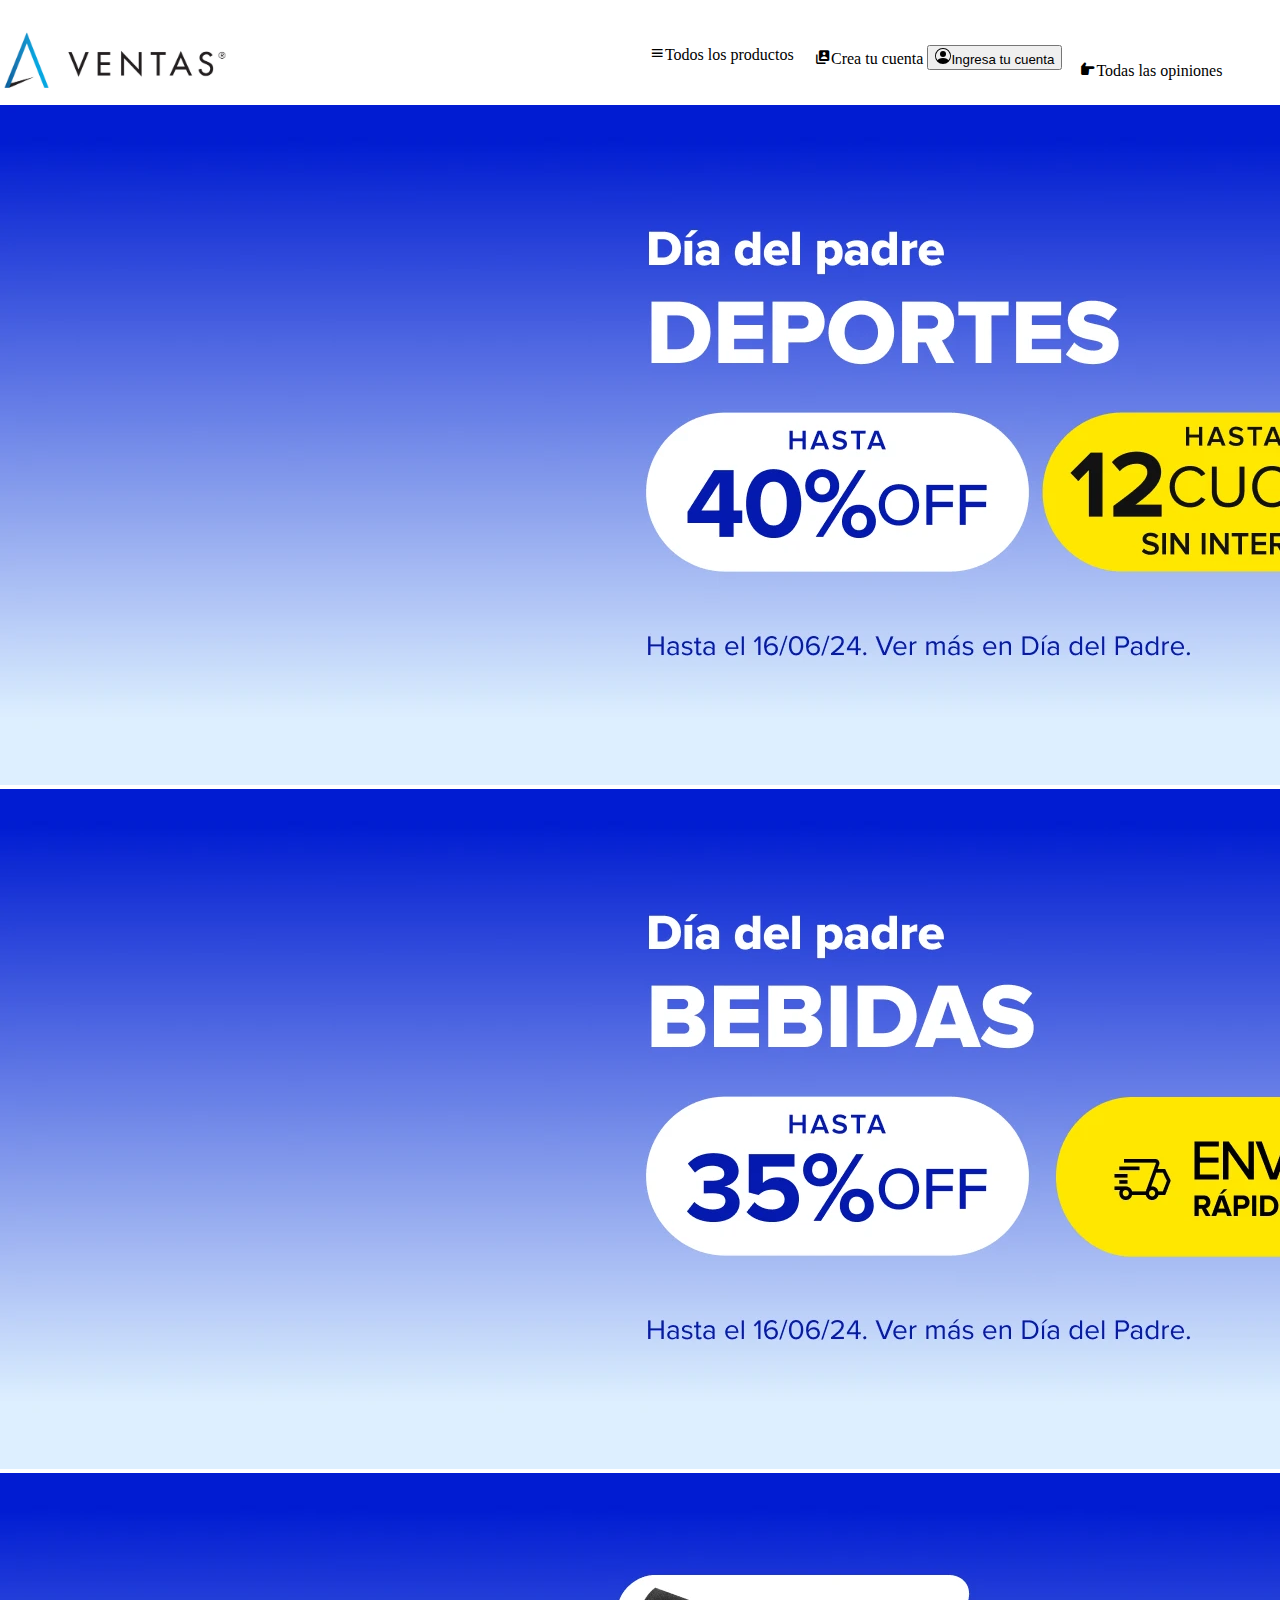
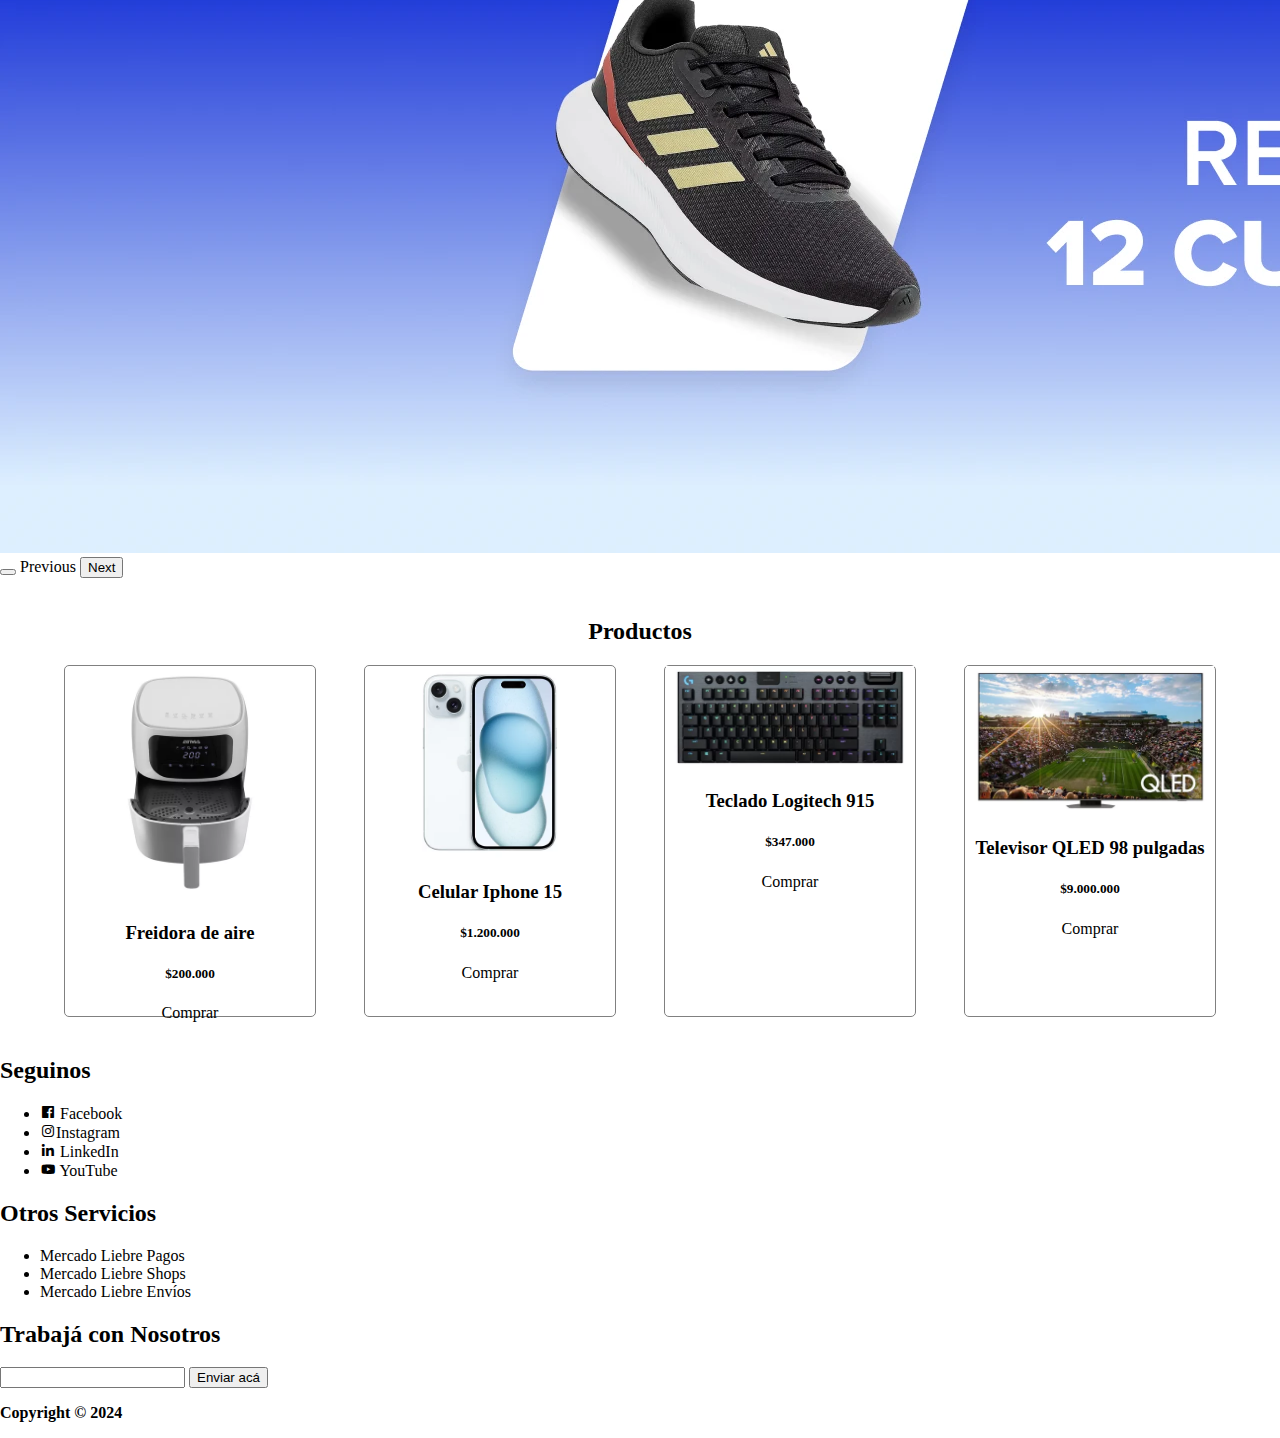
<file: index.html>
<!DOCTYPE html>
<html lang="en">
    <head>
    <meta charset="UTF-8">
    <meta http-equiv="X-UA-Compatible" content="IE=edge">
    <meta name="viewport" content="width=device-width, initial-scale=1.0">
    <link rel="stylesheet" href="./css/style.css">
    <link href='https://unpkg.com/boxicons@2.1.4/css/boxicons.min.css' rel='stylesheet'>
<link href="https://fonts.googleapis.com/css2?family=Roboto:wght@300&display=swap" rel="stylesheet">
<link href="https://cdn.jsdelivr.net/npm/bootstrap@5.3.0/dist/css/bootstrap.min.css" rel="stylesheet" integrity="sha384-9ndCyUaIbzAi2FUVXJi0CjmCapSmO7SnpJef0486qhLnuZ2cdeRhO02iuK6FUUVM" crossorigin="anonymous">
<link rel="stylesheet" href="https://cdnjs.cloudflare.com/ajax/libs/animate.css/4.1.1/animate.min.css"
/>
  <title>MercadoLiebre</title>
</head>
<body>
<header>
    <div>
        <img class="logo" src="img/Ventas_logo.jpg" alt="logo">
        <br>
        <a class="productos-header" href="" ><i class='bx bx-menu' ></i></i>Todos los productos</a>
        </div>

        <p class="opiniones"><i class='bx bxs-hand-right' ></i>Todas las opiniones</p>
        <nav class="header-nav">
            <a href="./registro.html"><i class='bx bxs-user-account' ></i></i>Crea tu cuenta</a>
            <button href="" data-bs-toggle="modal" data-bs-target="#dialogo1"><svg xmlns="http://www.w3.org/2000/svg" width="16" height="16" fill="currentColor" class="bi bi-person-circle" viewBox="0 0 16 16">
                <path d="M11 6a3 3 0 1 1-6 0 3 3 0 0 1 6 0z"/>
                <path fill-rule="evenodd" d="M0 8a8 8 0 1 1 16 0A8 8 0 0 1 0 8zm8-7a7 7 0 0 0-5.468 11.37C3.242 11.226 4.805 10 8 10s4.757 1.225 5.468 2.37A7 7 0 0 0 8 1z"/>
              </svg></i></i>Ingresa tu cuenta</button>
        </nav>


        <div class="modal fade" id="dialogo1">
        <div class="modal-dialog">
             <div class="modal-content">
                <form action="">

                    <div>
                        <img src="./img/mercado-liebre.png" alt="">
                        <h1>Ingresar</h1>
                    </div>
                    <div>
                        <label for="Nombre">Nombre</label>
                        <input type="text" name="Nombre" id="Nombre">
                    </div>


                        <button type="button" >Ingresar</button>
                    </div>
                </form>
            </div>
         </div>
        </div>

    </header>
    <main>
        <section>
            <div id="carouselExampleAutoplaying" class="carousel slide">
                <div class="carousel-inner">
                  <div class="carousel-item active">
                    <img src="img/bruce.webp" class="d-block w-100" alt="...">
                  </div>
                  <div class="carousel-item">
                    <img src="img/wisconsin.webp" class="d-block w-100" alt="...">
                  </div>
                  <div class="carousel-item">
                    <img src="img/JBL.webp" class="d-block w-100" alt="...">
                  </div>
                </div>
                <button class="carousel-control-prev" type="button" data-bs-target="#carouselExampleAutoplaying" data-bs-slide="prev"></button>
                <span class="carousel-control-prev-icon" aria-hidden="true"></span>
<span class="visually-hidden">Previous</span>
</button>
<button class="carousel-control-next" type="button" data-bs-target="#carouselExampleAutoplaying" data-bs-slide="next">
    <span class="carousel-control-next-icon" aria-hidden="true"></span>
<span class="visually-hidden">Next</span>
</button>
</div>
</section>
<section class="productos">
    <h2 id=animation class="animateanimated animatefadeInTopLeft">Productos</h2>
     <div class="contenedor-productos">
         <div>
             <img class= "producto" src="img/air fryer.webp" alt="">
             <h3>Freidora de aire</h3>
             <h5>$200.000</h5>
             <a href="">Comprar</a>
         </div>
         <div>
             <img class= "producto" src="img/manzanita mordida.webp" alt="">
             <h3>Celular Iphone 15</h3>
             <h5>$1.200.000</h5>
             <a href="">Comprar</a>
         </div>
         <div>
             <img class= "producto-teclado" src="img/teclado mega archi pro crack master.webp" alt="">
             <h3>Teclado Logitech 915</h3>
             <h5>$347.000</h5>
             <a href="">Comprar</a>
         </div>
         <div>
             <img class= "producto-tv" src="img/televisor 98 pulgadas.webp" alt="">
             <h3>Televisor QLED 98 pulgadas</h3>
             <h5>$9.000.000</h5>
             <a href="">Comprar</a>
         </div>

     </div>
 </section>
                
                
</main>
<footer class="footer-nav">
    <div class="row">
        <div class="col-4">
            <h2>Seguinos</h2>
            <ul>
                <li><i class='bx bxl-facebook-square' ></i></i> <a href="https://www.facebook.com/" target="_blank">Facebook</a></li>

                <li> <i class='bx bxl-instagram'></i><a href="https://www.instagram.com/" target="_blank">Instagram</a></li>

                <li><i class='bx bxl-linkedin' ></i></i></i> <a href="https://www.linkedin.com/" target="_blank">LinkedIn</a></li>
                <li><i class='bx bxl-youtube' ></i> </i><a href="https://www.youtube.com/" target="_blank">YouTube</a></li>

            </ul>
        </div>
        <div class="col-4">
            <h2>Otros Servicios</h2>
            <ul>
            <li><a href="">Mercado Liebre Pagos</a></li>
            <li><a href="">Mercado Liebre Shops</a></li>
            <li><a href="">Mercado Liebre Envíos</a></li>
            </ul>


        </div>
        <div class="col-4">
            <h2>Trabajá con Nosotros</h2>
            <input type="text">
            <button type="button" class="btn btn-primary">Enviar acá</button>

        </div>

    </div>

</footer>



<script src="https://cdn.jsdelivr.net/npm/bootstrap@5.3.0/dist/js/bootstrap.bundle.min.js" integrity="sha384-geWF76RCwLtnZ8qwWowPQNguL3RmwHVBC9FhGdlKrxdiJJigb/j/68SIy3Te4Bkz" crossorigin="anonymous"></script>
</body>
<p><b>
Copyright &#169 2024
</b></p>
</html>
</file>
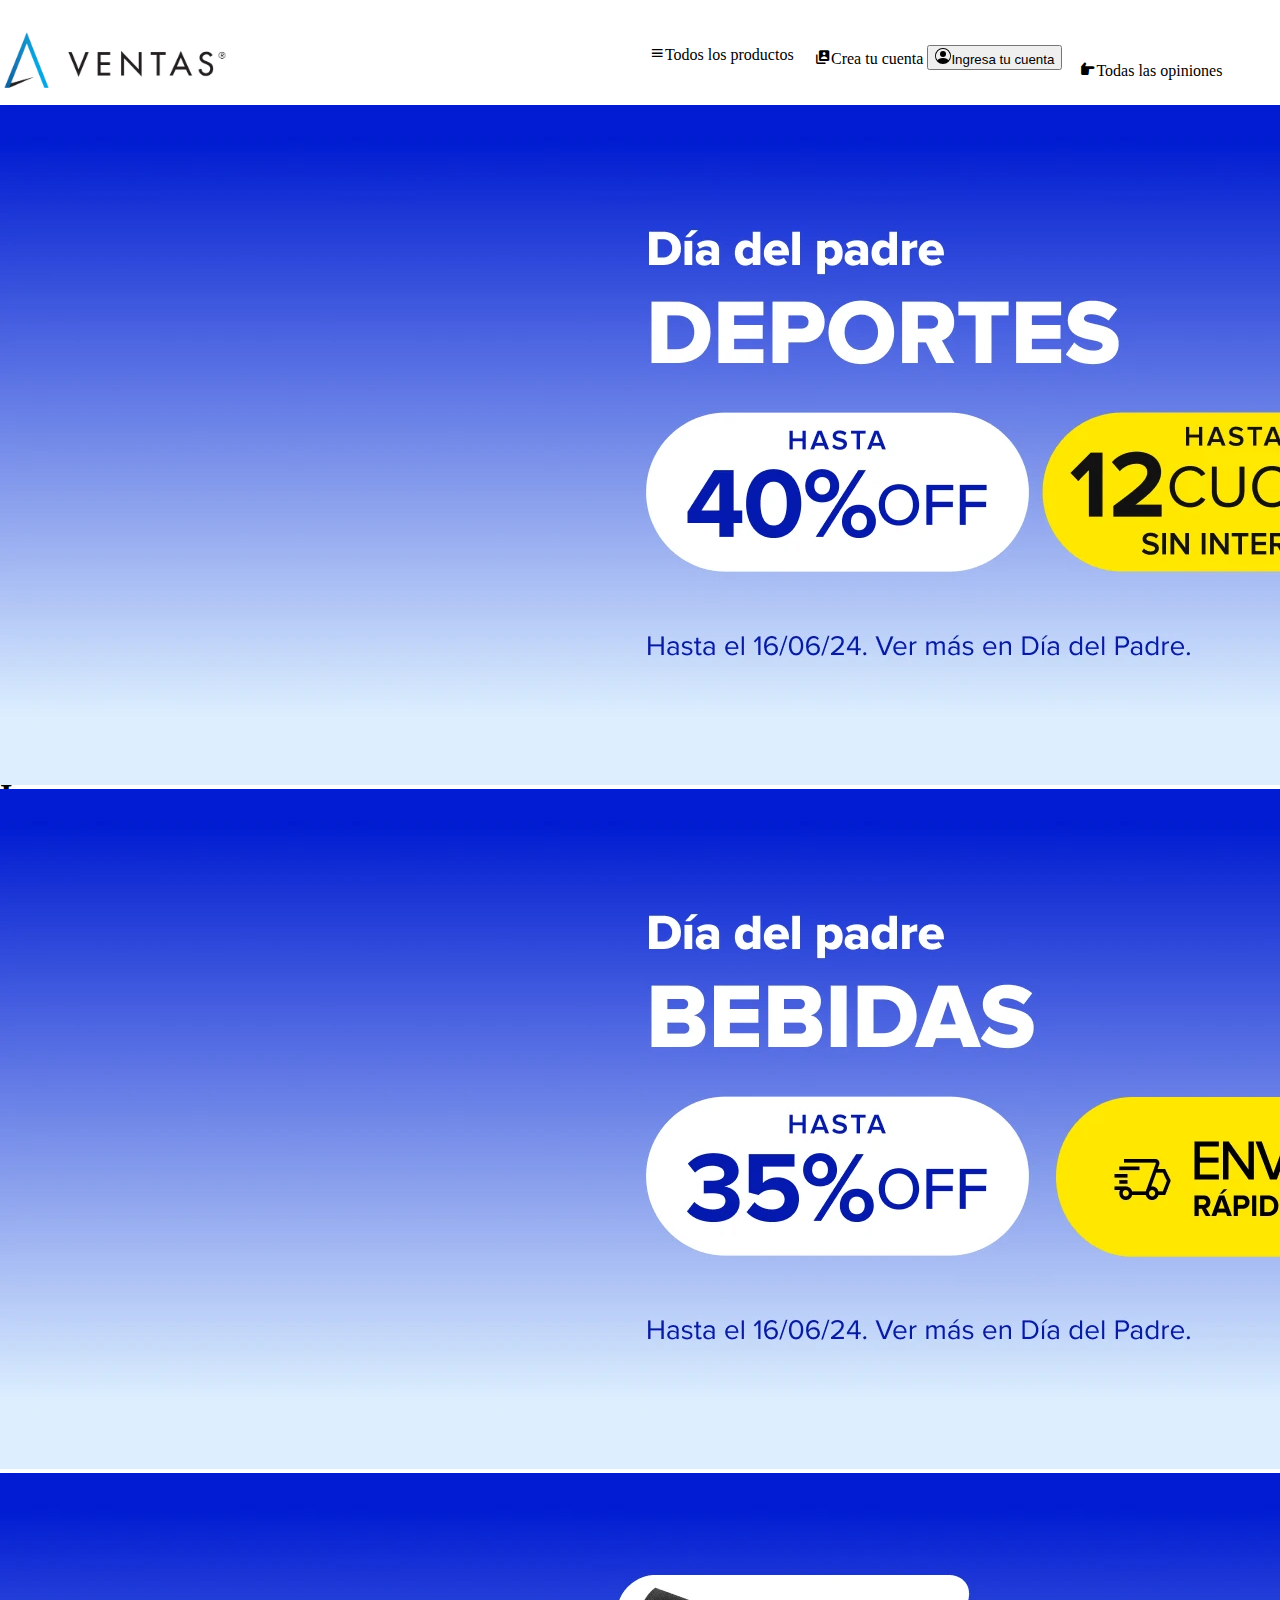
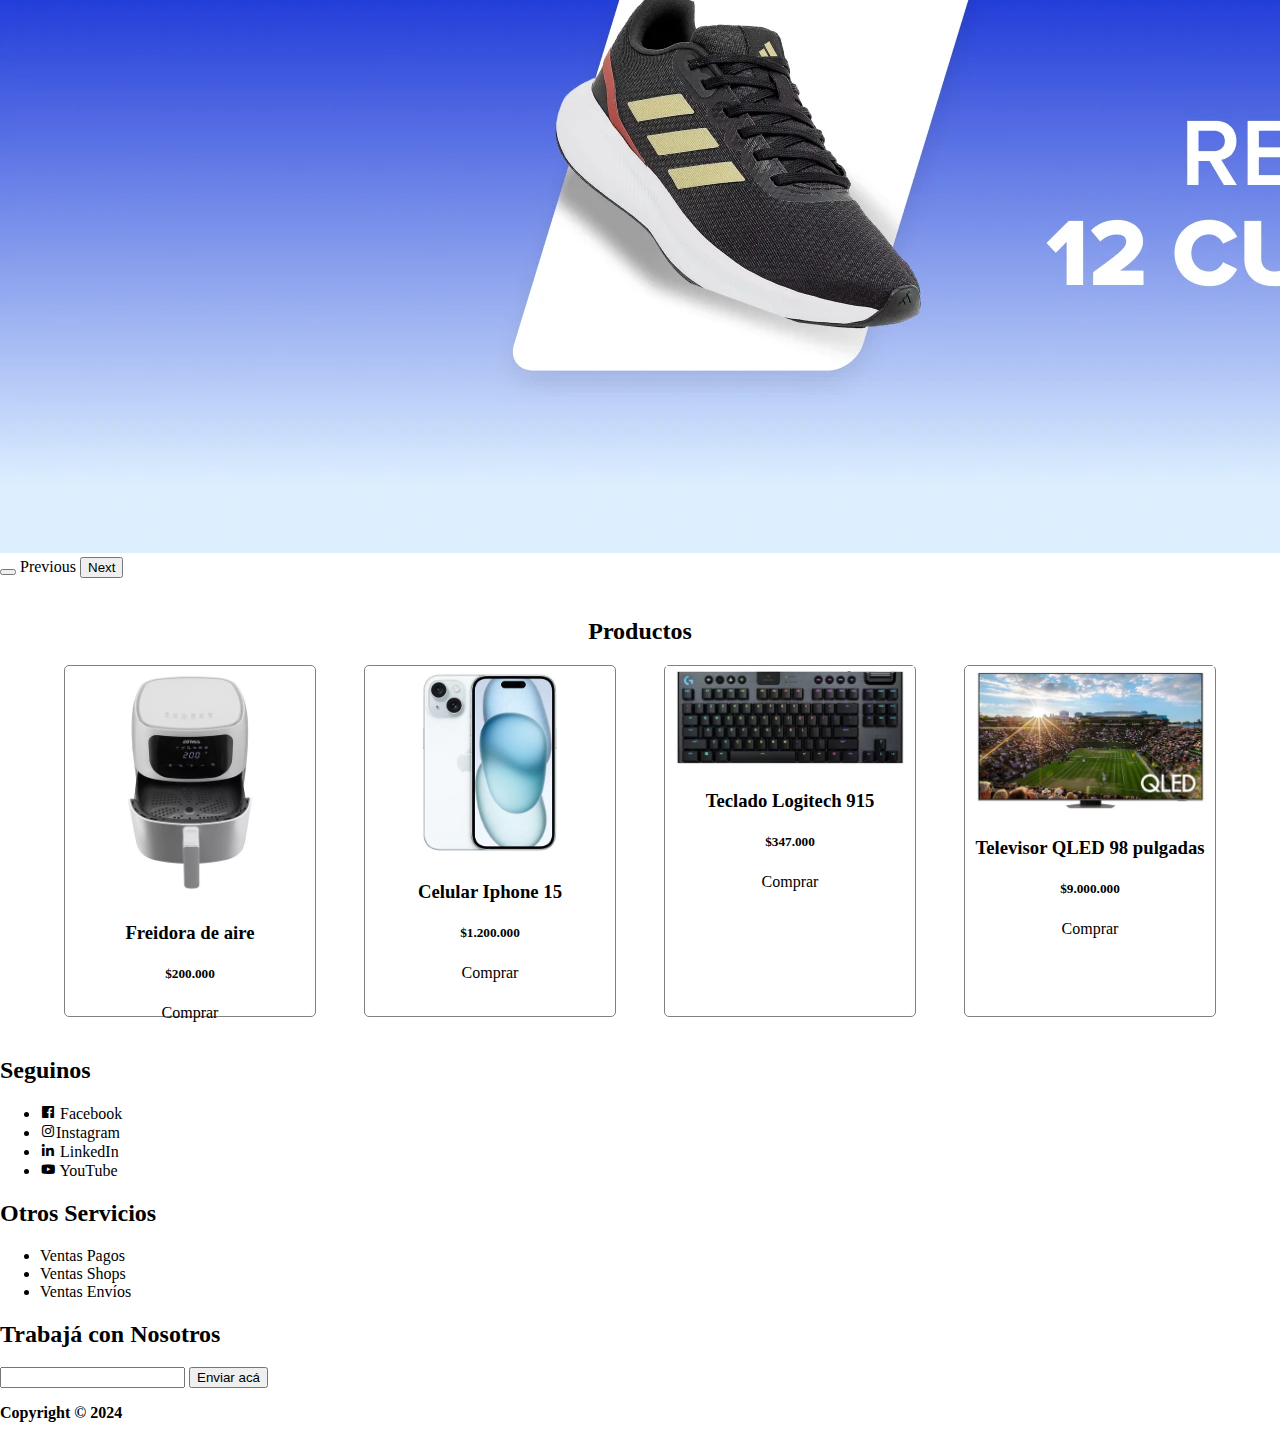
<file: Desafio 9/index.html>
<!DOCTYPE html>
<html lang="en">
    <head>
    <meta charset="UTF-8">
    <meta http-equiv="X-UA-Compatible" content="IE=edge">
    <meta name="viewport" content="width=device-width, initial-scale=1.0">
    <link rel="stylesheet" href="./css/style.css">
    <link href='https://unpkg.com/boxicons@2.1.4/css/boxicons.min.css' rel='stylesheet'>
<link href="https://fonts.googleapis.com/css2?family=Roboto:wght@300&display=swap" rel="stylesheet">
<link href="https://cdn.jsdelivr.net/npm/bootstrap@5.3.0/dist/css/bootstrap.min.css" rel="stylesheet" integrity="sha384-9ndCyUaIbzAi2FUVXJi0CjmCapSmO7SnpJef0486qhLnuZ2cdeRhO02iuK6FUUVM" crossorigin="anonymous">
<link rel="stylesheet" href="https://cdnjs.cloudflare.com/ajax/libs/animate.css/4.1.1/animate.min.css"
/>
  <title>Ventas</title>
</head>
<body>
<header>
    <div>
        <img class="logo" src="img/Ventas_logo.jpg" alt="logo">
        <br>
        <a class="productos-header" href="" ><i class='bx bx-menu' ></i></i>Todos los productos</a>
        </div>

        <p class="opiniones"><i class='bx bxs-hand-right' ></i>Todas las opiniones</p>
        <nav class="header-nav">
            <a href="./registro.html"><i class='bx bxs-user-account' ></i></i>Crea tu cuenta</a>
            <button href="" data-bs-toggle="modal" data-bs-target="#dialogo1"><svg xmlns="http://www.w3.org/2000/svg" width="16" height="16" fill="currentColor" class="bi bi-person-circle" viewBox="0 0 16 16">
                <path d="M11 6a3 3 0 1 1-6 0 3 3 0 0 1 6 0z"/>
                <path fill-rule="evenodd" d="M0 8a8 8 0 1 1 16 0A8 8 0 0 1 0 8zm8-7a7 7 0 0 0-5.468 11.37C3.242 11.226 4.805 10 8 10s4.757 1.225 5.468 2.37A7 7 0 0 0 8 1z"/>
              </svg></i></i>Ingresa tu cuenta</button>
        </nav>


        <div class="modal fade" id="dialogo1">
        <div class="modal-dialog">
             <div class="modal-content">
                <form action="">

                    <div>
                        <img src="img/Ventas_logo.jpg" alt="">
                        <h1>Ingresar</h1>
                    </div>
                    <div>
                        <label for="Nombre">Nombre</label>
                        <input type="text" name="Nombre" id="Nombre">
                    </div>


                        <button type="button" >Ingresar</button>
                    </div>
                </form>
            </div>
         </div>
        </div>

    </header>
    <main>
        <section>
            <div id="carouselExampleAutoplaying" class="carousel slide">
                <div class="carousel-inner">
                  <div class="carousel-item active">
                    <img src="img/bruce.webp" class="d-block w-100" alt="...">
                  </div>
                  <div class="carousel-item">
                    <img src="img/wisconsin.webp" class="d-block w-100" alt="...">
                  </div>
                  <div class="carousel-item">
                    <img src="img/JBL.webp" class="d-block w-100" alt="...">
                  </div>
                </div>
                <button class="carousel-control-prev" type="button" data-bs-target="#carouselExampleAutoplaying" data-bs-slide="prev"></button>
                <span class="carousel-control-prev-icon" aria-hidden="true"></span>
<span class="visually-hidden">Previous</span>
</button>
<button class="carousel-control-next" type="button" data-bs-target="#carouselExampleAutoplaying" data-bs-slide="next">
    <span class="carousel-control-next-icon" aria-hidden="true"></span>
<span class="visually-hidden">Next</span>
</button>
</div>
</section>
<section class="productos">
    <h2 id=animation class="animateanimated animatefadeInTopLeft">Productos</h2>
     <div class="contenedor-productos">
         <div>
             <img class= "producto" src="img/air fryer.webp" alt="">
             <h3>Freidora de aire</h3>
             <h5>$200.000</h5>
             <a href="">Comprar</a>
         </div>
         <div>
             <img class= "producto" src="img/manzanita mordida.webp" alt="">
             <h3>Celular Iphone 15</h3>
             <h5>$1.200.000</h5>
             <a href="">Comprar</a>
         </div>
         <div>
             <img class= "producto-teclado" src="img/teclado mega archi pro crack master.webp" alt="">
             <h3>Teclado Logitech 915</h3>
             <h5>$347.000</h5>
             <a href="">Comprar</a>
         </div>
         <div>
             <img class= "producto-tv" src="img/televisor 98 pulgadas.webp" alt="">
             <h3>Televisor QLED 98 pulgadas</h3>
             <h5>$9.000.000</h5>
             <a href="">Comprar</a>
         </div>

     </div>
 </section>
                
                
</main>
<footer class="footer-nav">
    <div class="row">
        <div class="col-4">
            <h2>Seguinos</h2>
            <ul>
                <li><i class='bx bxl-facebook-square' ></i></i> <a href="https://www.facebook.com/" target="_blank">Facebook</a></li>

                <li> <i class='bx bxl-instagram'></i><a href="https://www.instagram.com/" target="_blank">Instagram</a></li>

                <li><i class='bx bxl-linkedin' ></i></i></i> <a href="https://www.linkedin.com/" target="_blank">LinkedIn</a></li>
                <li><i class='bx bxl-youtube' ></i> </i><a href="https://www.youtube.com/" target="_blank">YouTube</a></li>

            </ul>
        </div>
        <div class="col-4">
            <h2>Otros Servicios</h2>
            <ul>
            <li><a href="">Ventas Pagos</a></li>
            <li><a href="">Ventas Shops</a></li>
            <li><a href="">Ventas Envíos</a></li>
            </ul>


        </div>
        <div class="col-4">
            <h2>Trabajá con Nosotros</h2>
            <input type="text">
            <button type="button" class="btn btn-primary">Enviar acá</button>

        </div>

    </div>

</footer>



<script src="https://cdn.jsdelivr.net/npm/bootstrap@5.3.0/dist/js/bootstrap.bundle.min.js" integrity="sha384-geWF76RCwLtnZ8qwWowPQNguL3RmwHVBC9FhGdlKrxdiJJigb/j/68SIy3Te4Bkz" crossorigin="anonymous"></script>
</body>
<p><b>
Copyright &#169 2024
</b></p>
</html>
</file>
<file: css/style.css>
body {
    margin:0px;
}
header{
    background-color: #ffffff;
    height: 105px;
}
    
a {
    text-decoration: none;
    color: black;
}

.logo {
    width: 230px;
}

.productos-header {
    position: absolute;
    right: 38%;
    top: 5%;
    
}

.header-nav {
    position: absolute;
    right: 17%;
    top: 5%;
}

.opiniones {
    position: absolute;
    right: 4.5%;
    top: 5%;
    
}

.uno {
    display: flex;
    justify-content: center;
    animation: flipInX;
    animation-duration: 2s;
}

.productos_card {
    display: flex;
    justify-content: space-around;
    margin-left: 2%;
    margin-right: 2%;
}
.envio{
    color: green;
}

.banner-image {
    width: 100%;
}

.productos {
    margin: 40px;
}

.producto{
    width: 136px;
}
.producto-teclado{
    width: 248px;
}
.producto-tv{
    width: 247px;
}
.productos h2{
    text-align: center;
}

.contenedor-productos {
    display: flex;
    justify-content: space-around;
    flex-wrap: wrap;

}

.contenedor-productos div {
    width: 250px;
    height: 350px;
    border: 1px solid grey;
    text-align: center;
    border-radius: 5px;
}

.contenedor-productos div a {
    background-color: rgb(57, 57, 21
    padding: 5px;
    color: white;
    border-radius: 5px;

}


.footer-nav ul {
    list-style: none;

}

.footer-nav h2 {
    margin-left: 5%;
}

#animation{
    animation: fadeInTopLeft;
    animation-duration: 1.5s;
}
</file>
<file: Desafio 9/css/style.css>
body {
    margin:0px;
}
header{
    background-color: #ffffff;
    height: 105px;
}
    
a {
    text-decoration: none;
    color: black;
}

.logo {
    width: 230px;
}

.productos-header {
    position: absolute;
    right: 38%;
    top: 5%;
    
}

.header-nav {
    position: absolute;
    right: 17%;
    top: 5%;
}

.opiniones {
    position: absolute;
    right: 4.5%;
    top: 5%;
    
}

.uno {
    display: flex;
    justify-content: center;
    animation: flipInX;
    animation-duration: 2s;
}

.productos_card {
    display: flex;
    justify-content: space-around;
    margin-left: 2%;
    margin-right: 2%;
}
.envio{
    color: green;
}

.banner-image {
    width: 100%;
}

.productos {
    margin: 40px;
}

.producto{
    width: 136px;
}
.producto-teclado{
    width: 248px;
}
.producto-tv{
    width: 247px;
}
.productos h2{
    text-align: center;
}

.contenedor-productos {
    display: flex;
    justify-content: space-around;
    flex-wrap: wrap;

}

.contenedor-productos div {
    width: 250px;
    height: 350px;
    border: 1px solid grey;
    text-align: center;
    border-radius: 5px;
}

.contenedor-productos div a {
    background-color: rgb(57, 57, 21
    padding: 5px;
    color: white;
    border-radius: 5px;

}


.footer-nav ul {
    list-style: none;

}

.footer-nav h2 {
    margin-left: 5%;
}

#animation{
    animation: fadeInTopLeft;
    animation-duration: 1.5s;
}
</file>
